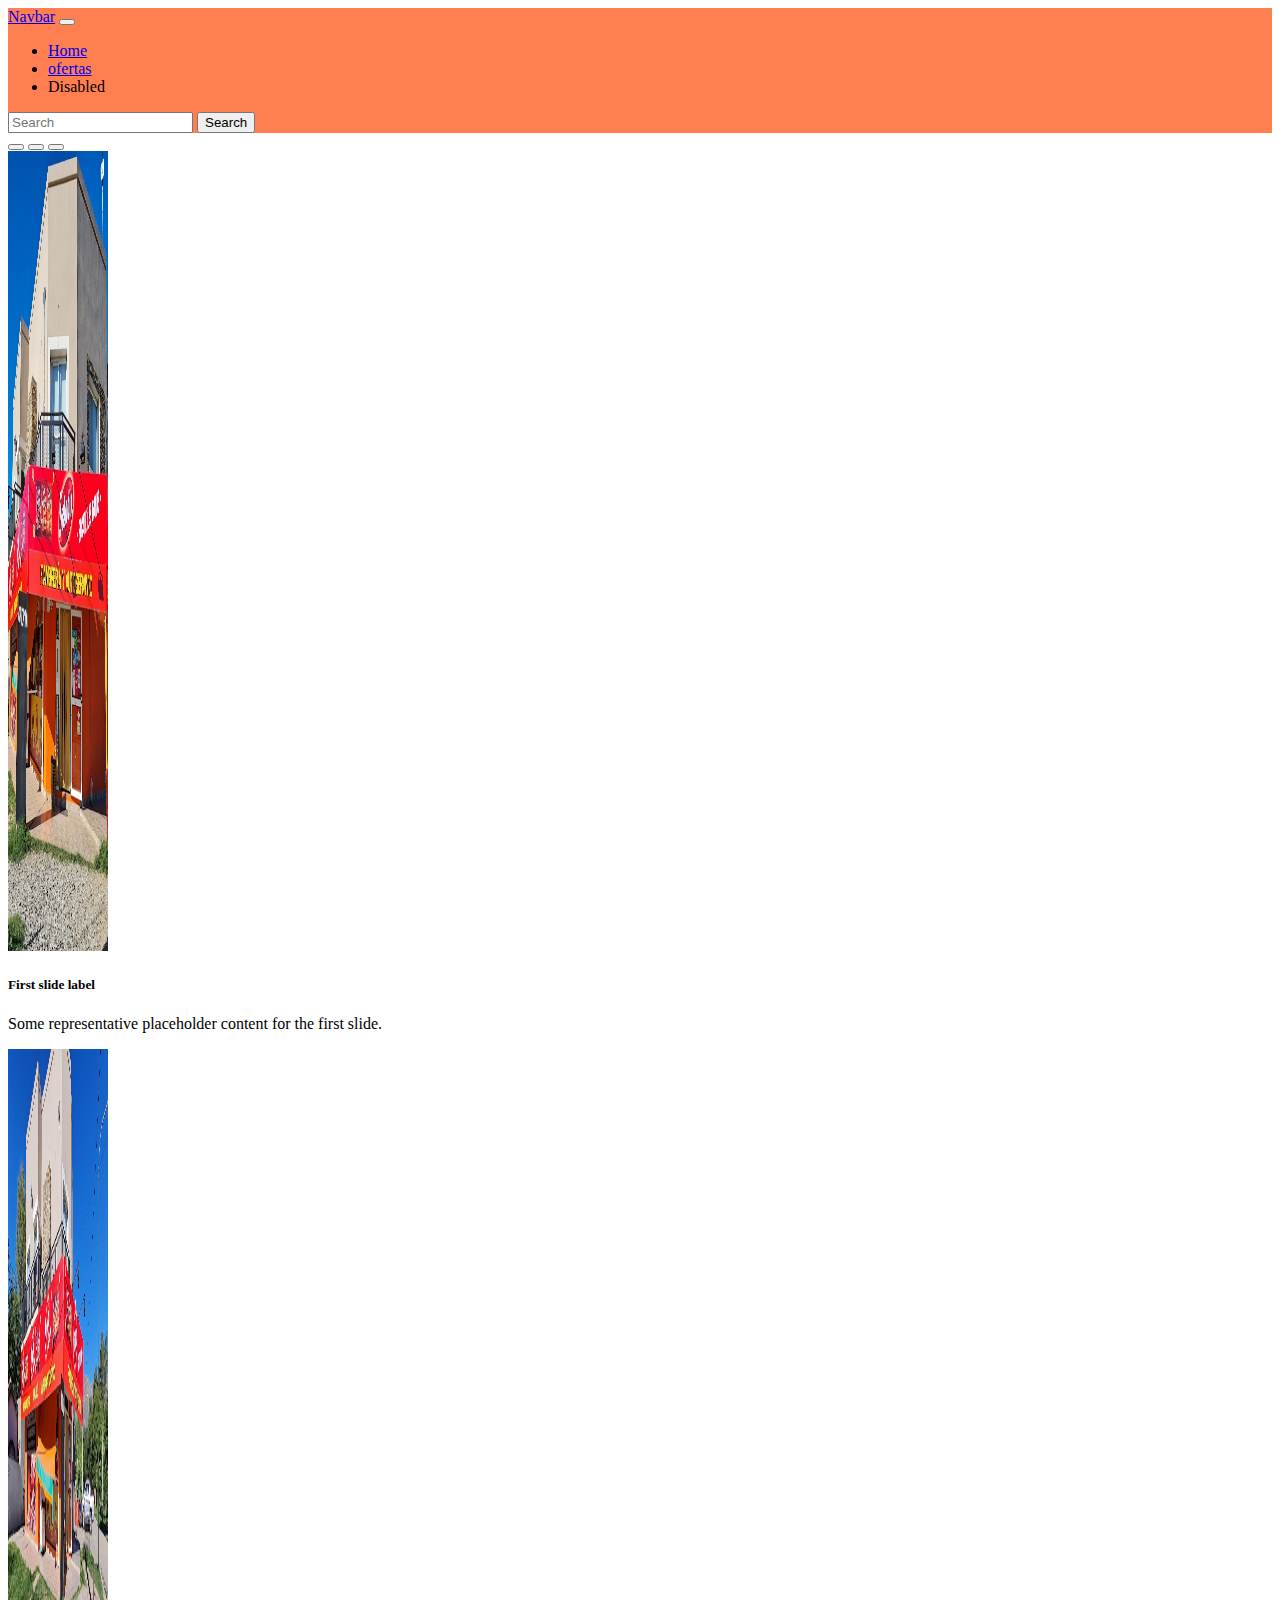
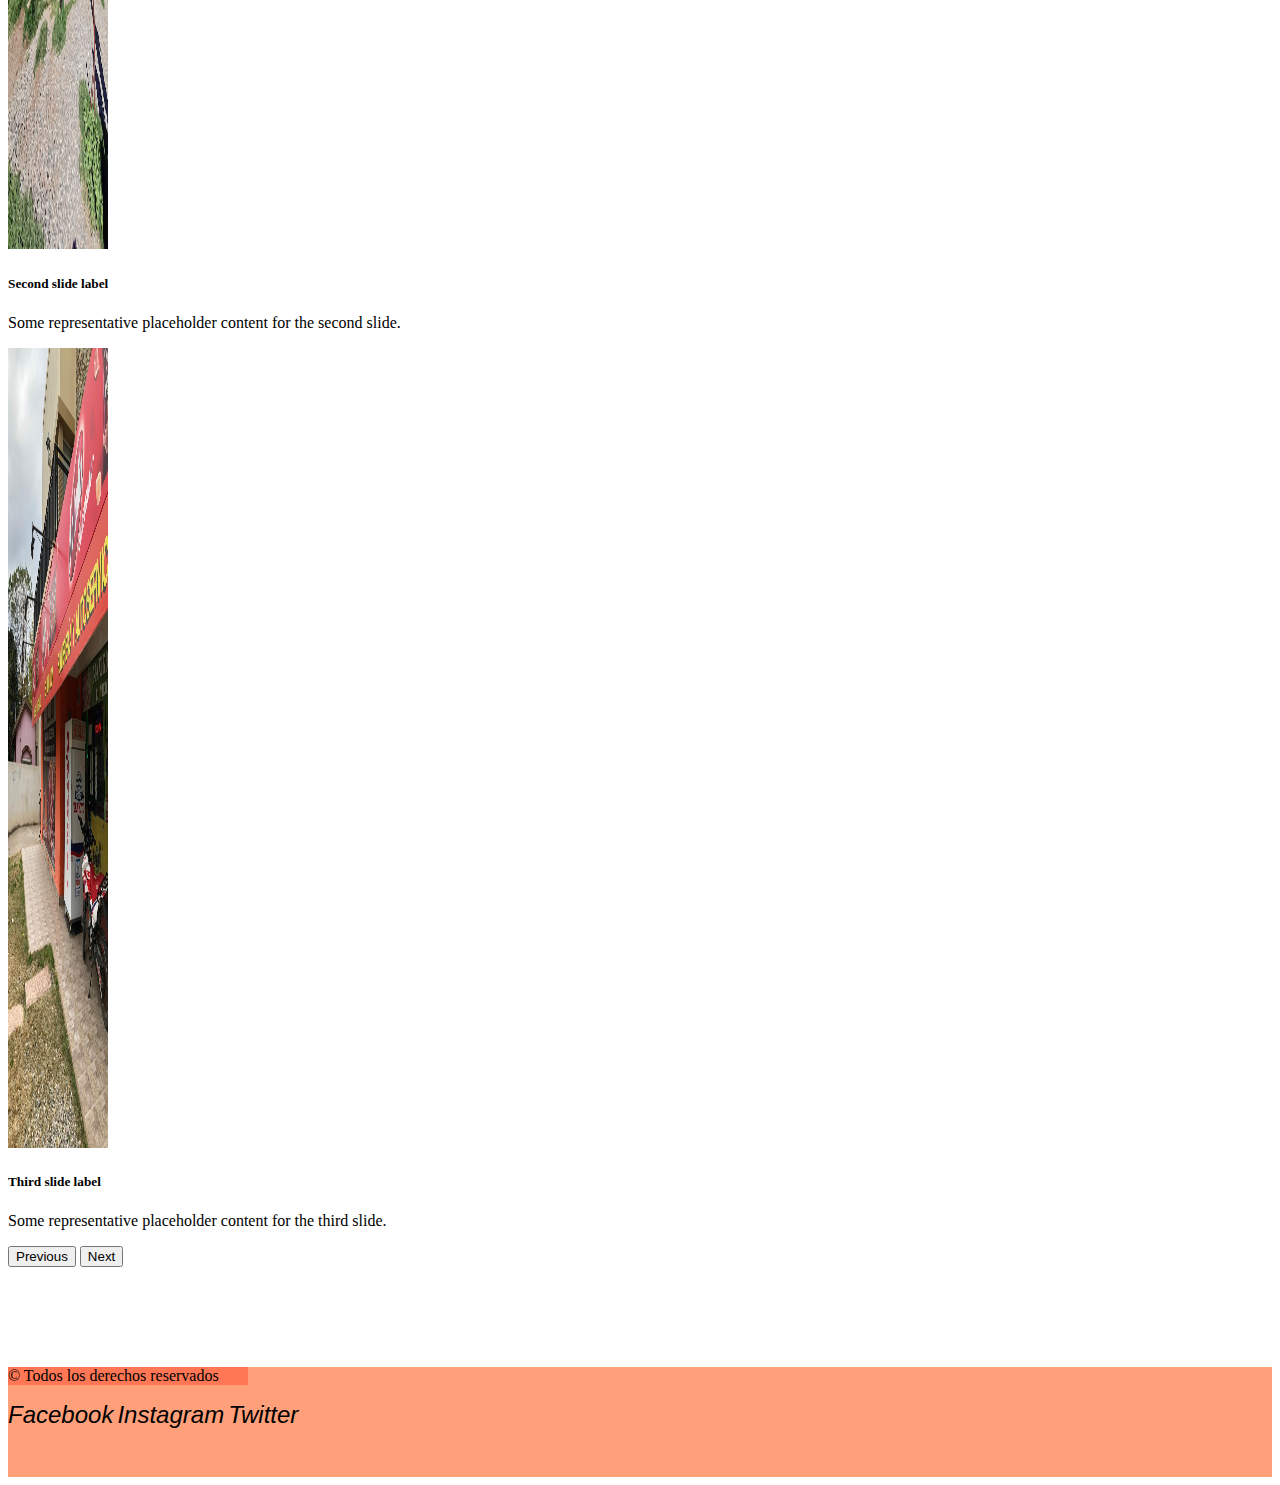
<file: index.html>
<!doctype html>
<html lang="en">
  <head>
    <meta charset="utf-8">
    <meta name="viewport" content="width=device-width, initial-scale=1">

     <!-- CSS -->
    <link rel="stylesheet" href="css/style.css">
    
    <title>Bootstrap demo</title>

    <!-- Conexión con Bootstrap -->
    <link href="https://cdn.jsdelivr.net/npm/bootstrap@5.2.0-beta1/dist/css/bootstrap.min.css" rel="stylesheet" integrity="sha384-0evHe/X+R7YkIZDRvuzKMRqM+OrBnVFBL6DOitfPri4tjfHxaWutUpFmBp4vmVor" crossorigin="anonymous">

   

  </head>
  <body>


<!-- Navbar -->
     <nav class="navbar navbar-expand-lg bg-niki">
        <div class="container-fluid">
          <a class="navbar-brand" href="#">Navbar</a>
          <button class="navbar-toggler" type="button" data-bs-toggle="collapse" data-bs-target="#navbarTogglerDemo02" aria-controls="navbarTogglerDemo02" aria-expanded="false" aria-label="Toggle navigation">
            <span class="navbar-toggler-icon"></span>
          </button>
          <div class="collapse navbar-collapse" id="navbarTogglerDemo02">
            <ul class="navbar-nav me-auto mb-2 mb-lg-0">
              <li class="nav-item">
                <a class="nav-link active" aria-current="page" href="#">Home</a>
              </li>
              <li class="nav-item">
                <a class="nav-link" href="pages/ofertas.html">ofertas</a>
              </li>
              <li class="nav-item">
                <a class="nav-link disabled">Disabled</a>
              </li>
            </ul>
            <form class="d-flex" role="search">
              <input class="form-control me-2" type="search" placeholder="Search" aria-label="Search">
              <button class="btn btn-outline-success" type="submit">Search</button>
            </form>
          </div>
        </div>
      </nav>



<!-- Carousel -->
     <div id="carouselExampleCaptions" class="carousel slide" data-bs-ride="false">
        <div class="carousel-indicators">
          <button type="button" data-bs-target="#carouselExampleCaptions" data-bs-slide-to="0" class="active" aria-current="true" aria-label="Slide 1"></button>
          <button type="button" data-bs-target="#carouselExampleCaptions" data-bs-slide-to="1" aria-label="Slide 2"></button>
          <button type="button" data-bs-target="#carouselExampleCaptions" data-bs-slide-to="2" aria-label="Slide 3"></button>
        </div>
        <div class="carousel-inner">
          <div class="carousel-item active">
            <img src="images/elviejoleon.jpg" class="d-block w-100" alt="...">
            <div class="carousel-caption d-none d-md-block">
              <h5>First slide label</h5>
              <p>Some representative placeholder content for the first slide.</p>
            </div>
          </div>
          <div class="carousel-item">
            <img src="images/elviejoleon2.jpg" class="d-block w-100" alt="...">
            <div class="carousel-caption d-none d-md-block">
              <h5>Second slide label</h5>
              <p>Some representative placeholder content for the second slide.</p>
            </div>
          </div>
          <div class="carousel-item">
            <img src="images/elviejoleon6.jpg" class="d-block w-100" alt="...">
            <div class="carousel-caption d-none d-md-block">
              <h5>Third slide label</h5>
              <p>Some representative placeholder content for the third slide.</p>
            </div>
          </div>
        </div>
        <button class="carousel-control-prev" type="button" data-bs-target="#carouselExampleCaptions" data-bs-slide="prev">
          <span class="carousel-control-prev-icon" aria-hidden="true"></span>
          <span class="visually-hidden">Previous</span>
        </button>
        <button class="carousel-control-next" type="button" data-bs-target="#carouselExampleCaptions" data-bs-slide="next">
          <span class="carousel-control-next-icon" aria-hidden="true"></span>
          <span class="visually-hidden">Next</span>
        </button>
      </div>

      
        <!---- Footer ----->
        <footer>
            <p class="parrafo">
              © Todos los derechos reservados
            </p>

          <a href="https://www.facebook.com/santiago.calivares" target="_blank" id="contacto">
              <i>Facebook</i>
          </a>
  
          <a href="https://www.Instagram.com" target="_blank">
              <i>Instagram</i>
  
          </a>
  
          <a href="https://www.twitter.com" target="_blank">
              <i>Twitter</i>
          </a>    
      
      </footer>
      







<!-- Conexión con las funciones JS -->
    <script src="https://cdn.jsdelivr.net/npm/bootstrap@5.2.0-beta1/dist/js/bootstrap.bundle.min.js" integrity="sha384-pprn3073KE6tl6bjs2QrFaJGz5/SUsLqktiwsUTF55Jfv3qYSDhgCecCxMW52nD2" crossorigin="anonymous"></script>
  </body>
</html>
</file>
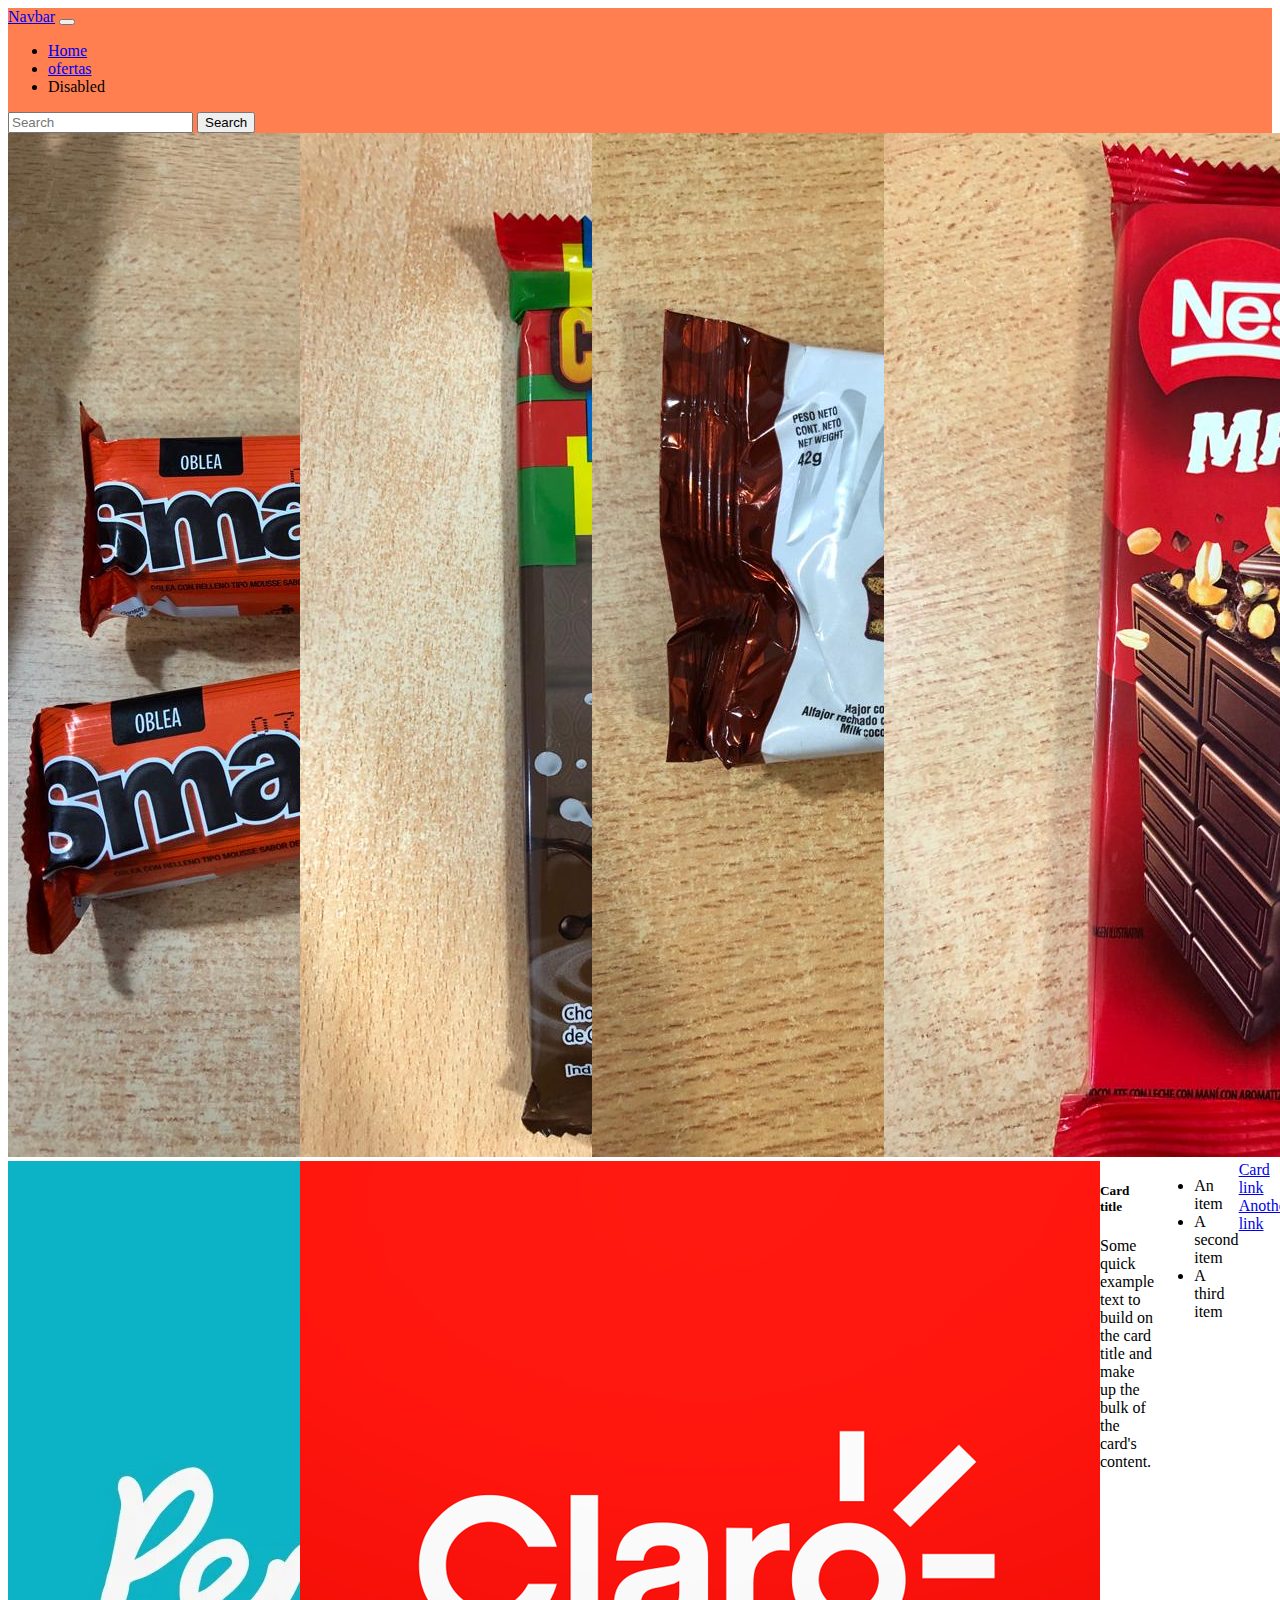
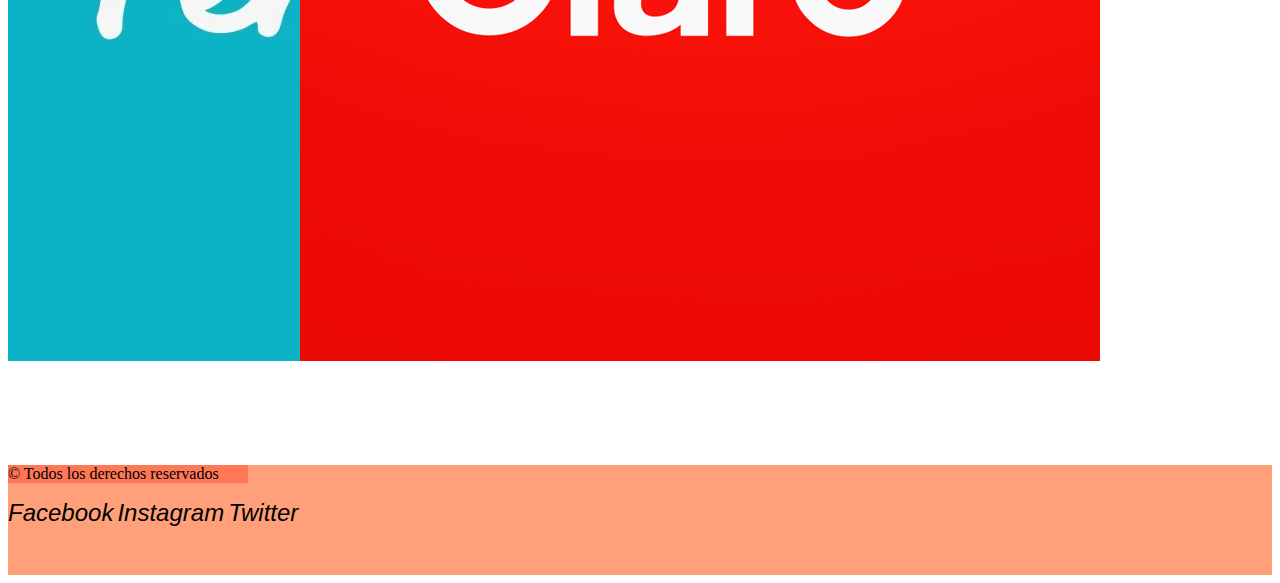
<file: pages/ofertas.html>
<!doctype html>
<html lang="en">
  <head>
    <meta charset="utf-8">
    <meta name="viewport" content="width=device-width, initial-scale=1">
    <title>Bootstrap demo</title>

    <!-- Conexión con Bootstrap -->
    <link href="https://cdn.jsdelivr.net/npm/bootstrap@5.2.0-beta1/dist/css/bootstrap.min.css" rel="stylesheet" integrity="sha384-0evHe/X+R7YkIZDRvuzKMRqM+OrBnVFBL6DOitfPri4tjfHxaWutUpFmBp4vmVor" crossorigin="anonymous">

    <!-- CSS -->
    <link rel="stylesheet" href="../css/style.css">

  </head>
  <body>


<!-- Navbar -->
     <nav class="navbar navbar-expand-lg bg-niki">
        <div class="container-fluid">
          <a class="navbar-brand" href="#">Navbar</a>
          <button class="navbar-toggler" type="button" data-bs-toggle="collapse" data-bs-target="#navbarTogglerDemo02" aria-controls="navbarTogglerDemo02" aria-expanded="false" aria-label="Toggle navigation">
            <span class="navbar-toggler-icon"></span>
          </button>
          <div class="collapse navbar-collapse" id="navbarTogglerDemo02">
            <ul class="navbar-nav me-auto mb-2 mb-lg-0">
              <li class="nav-item">
                <a class="nav-link active" aria-current="page" href="../index.html">Home</a>
              </li>
              <li class="nav-item">
                <a class="nav-link" href="ofertas.html">ofertas</a>
              </li>
              <li class="nav-item">
                <a class="nav-link disabled">Disabled</a>
              </li>
            </ul>
            <form class="d-flex" role="search">
              <input class="form-control me-2" type="search" placeholder="Search" aria-label="Search">
              <button class="btn btn-outline-success" type="submit">Search</button>
            </form>
          </div>
        </div>
      </nav>

      <div class="card" style="width: 18rem;">
        <img src="../images/smackjpeg.jpeg" class="card-img-top" alt="...">
        <div class="card-body">
          <h5 class="card-title">Card title</h5>
          <p class="card-text">Some quick example text to build on the card title and make up the bulk of the card's content.</p>
        </div>
        <ul class="list-group list-group-flush">
          <li class="list-group-item">An item</li>
          <li class="list-group-item">A second item</li>
          <li class="list-group-item">A third item</li>
        </ul>
        <div class="card-body">
          <a href="#" class="card-link">Card link</a>
          <a href="#" class="card-link">Another link</a>
        </div>
      </div>


      <div class="card" style="width: 18rem;">
        <img src="../images/lapiñata.jpeg" class="card-img-top" alt="...">
        <div class="card-body">
          <h5 class="card-title">Card title</h5>
          <p class="card-text">Some quick example text to build on the card title and make up the bulk of the card's content.</p>
        </div>
        <ul class="list-group list-group-flush">
          <li class="list-group-item">An item</li>
          <li class="list-group-item">A second item</li>
          <li class="list-group-item">A third item</li>
        </ul>
        <div class="card-body">
          <a href="#" class="card-link">Card link</a>
          <a href="#" class="card-link">Another link</a>
        </div>
      </div>



      <div class="card" style="width: 18rem;">
        <img src="../images/vimar.jpeg" class="card-img-top" alt="...">
        <div class="card-body">
          <h5 class="card-title">Card title</h5>
          <p class="card-text">Some quick example text to build on the card title and make up the bulk of the card's content.</p>
        </div>
        <ul class="list-group list-group-flush">
          <li class="list-group-item">An item</li>
          <li class="list-group-item">A second item</li>
          <li class="list-group-item">A third item</li>
        </ul>
        <div class="card-body">
          <a href="#" class="card-link">Card link</a>
          <a href="#" class="card-link">Another link</a>
        </div>
      </div>

      <div class="card" style="width: 18rem;">
        <img src="../images/nestle.jpeg" class="card-img-top" alt="...">
        <div class="card-body">
          <h5 class="card-title">Card title</h5>
          <p class="card-text">Some quick example text to build on the card title and make up the bulk of the card's content.</p>
        </div>
        <ul class="list-group list-group-flush">
          <li class="list-group-item">An item</li>
          <li class="list-group-item">A second item</li>
          <li class="list-group-item">A third item</li>
        </ul>
        <div class="card-body">
          <a href="#" class="card-link">Card link</a>
          <a href="#" class="card-link">Another link</a>
        </div>
      </div>


      <div class="card" style="width: 18rem;">
  <img src="../images/personal.jpg" class="card-img-top" alt="...">
  <div class="card-body">
    <h5 class="card-title">Card title</h5>
    <p class="card-text">Some quick example text to build on the card title and make up the bulk of the card's content.</p>
  </div>
  <ul class="list-group list-group-flush">
    <li class="list-group-item">An item</li>
    <li class="list-group-item">A second item</li>
    <li class="list-group-item">A third item</li>
  </ul>
  <div class="card-body">
    <a href="#" class="card-link">Card link</a>
    <a href="#" class="card-link">Another link</a>
  </div>
</div>

<div class="card" style="width: 18rem;">
    <img src="../images/claro.png" class="card-img-top" alt="...">
    <div class="card-body">
      <h5 class="card-title">Card title</h5>
      <p class="card-text">Some quick example text to build on the card title and make up the bulk of the card's content.</p>
    </div>
    <ul class="list-group list-group-flush">
      <li class="list-group-item">An item</li>
      <li class="list-group-item">A second item</li>
      <li class="list-group-item">A third item</li>
    </ul>
    <div class="card-body">
      <a href="#" class="card-link">Card link</a>
      <a href="#" class="card-link">Another link</a>
    </div>
  </div>












      
        <!---- Footer ----->
        <footer>
            <p class="parrafo">
              © Todos los derechos reservados
            </p>

          <a href="https://www.facebook.com/santiago.calivares" target="_blank" id="contacto">
              <i>Facebook</i>
          </a>
  
          <a href="https://www.Instagram.com" target="_blank">
              <i>Instagram</i>
  
          </a>
  
          <a href="https://www.twitter.com" target="_blank">
              <i>Twitter</i>
          </a>    
      
      </footer>
      







<!-- Conexión con las funciones JS -->
    <script src="https://cdn.jsdelivr.net/npm/bootstrap@5.2.0-beta1/dist/js/bootstrap.bundle.min.js" integrity="sha384-pprn3073KE6tl6bjs2QrFaJGz5/SUsLqktiwsUTF55Jfv3qYSDhgCecCxMW52nD2" crossorigin="anonymous"></script>
  </body>
</html>
</file>
<file: css/style.css>
.bg-niki{
    background-color: coral;
}

.d-block{
    width: 100px;
    height: 800px;
}

.d-block img{
    object-fit: cover;
}


footer{
    margin-top: 100px;
    background-color: lightsalmon;
    height: 110px;
    
}

footer .parrafo{
    background-color: rgb(255, 119, 85);
    width: 240px;
}

footer a{
    text-decoration: none;
}


footer a i{
    color: black;
    font-size: 1.5rem;
    font-family: sans-serif;
}

footer a i:hover{
    color: white;
    font-size: 1.7rem;
}





/* ---- Ofertas.html ----- */


.card-img-top-2{
    
}

.card{
    display: inline-flex;
}
</file>
